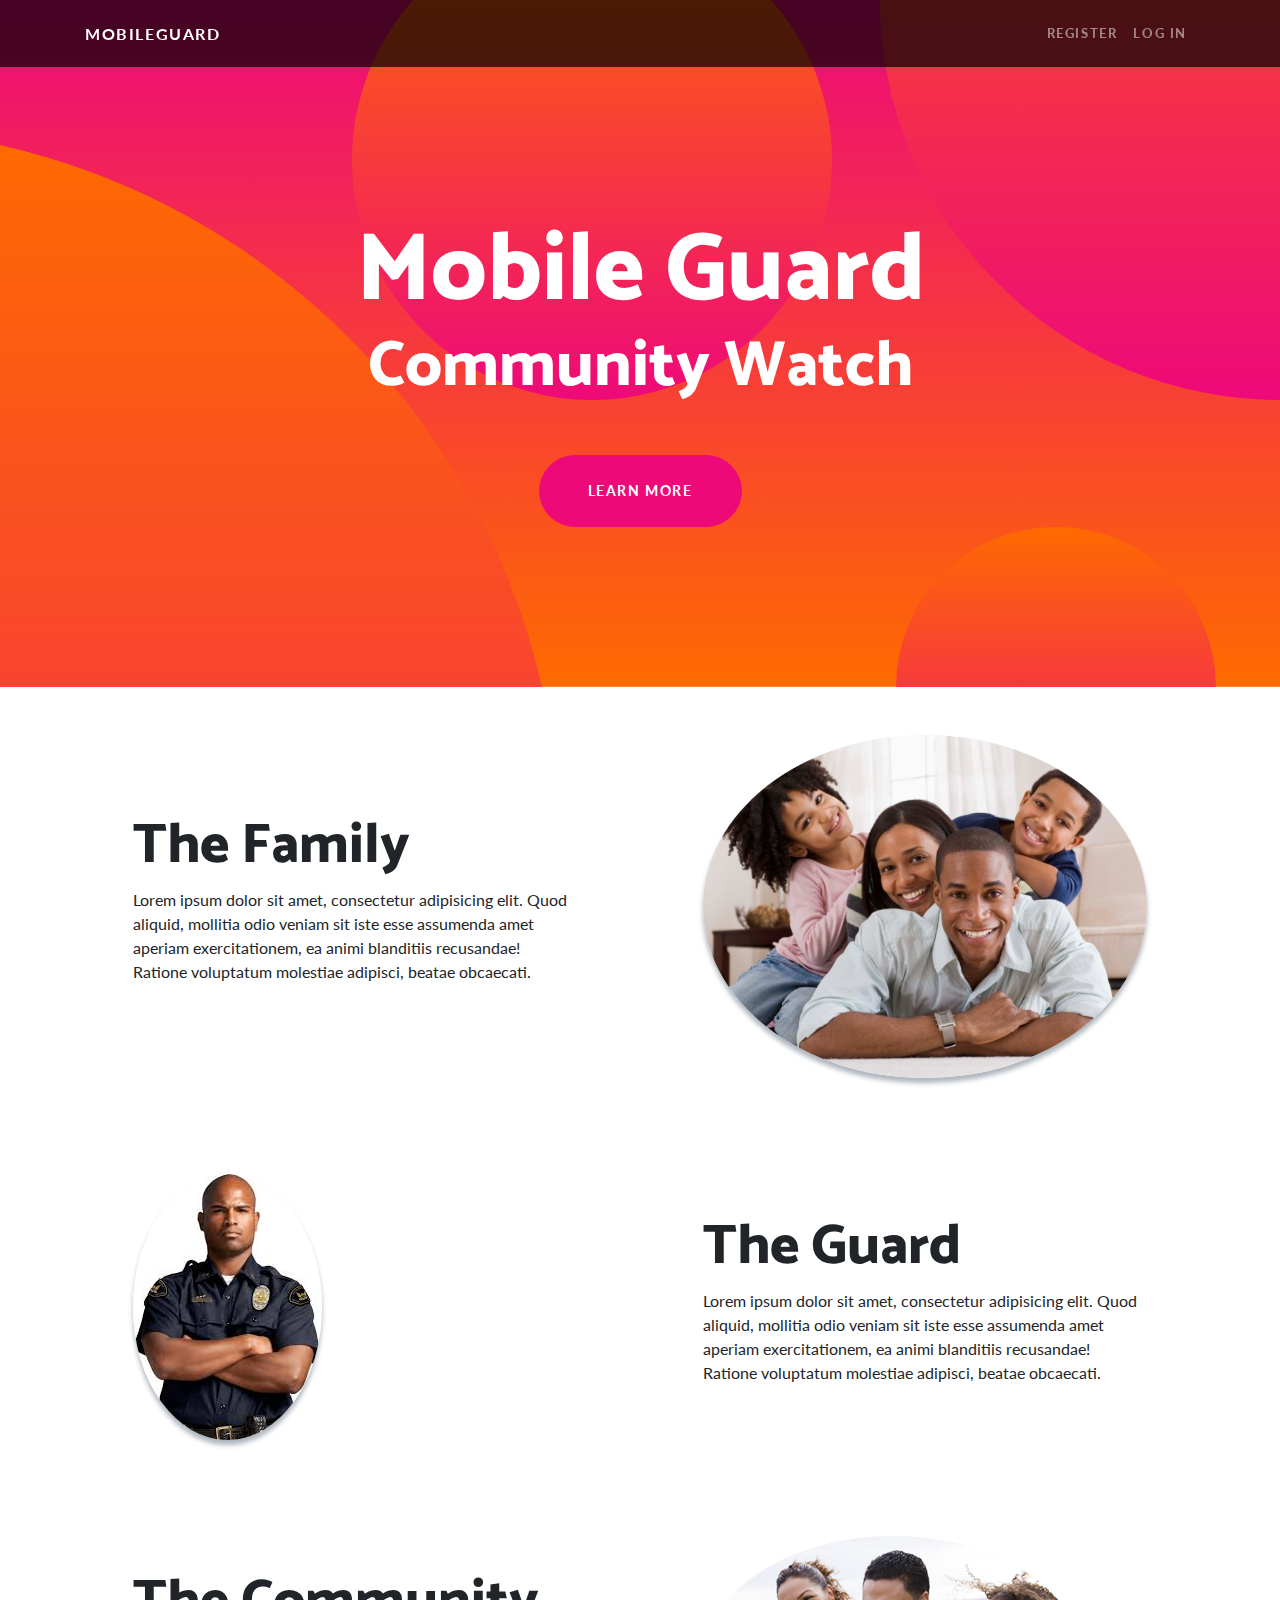
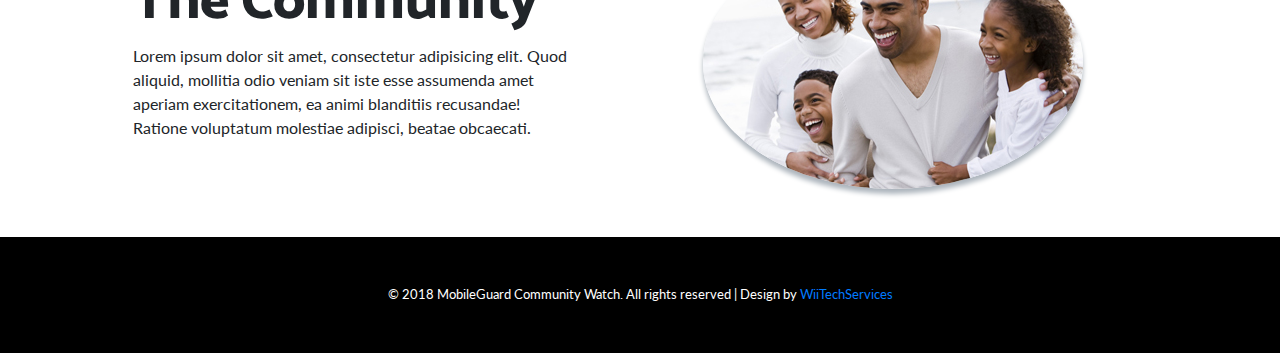
<file: index.html>
<!DOCTYPE html>
<html lang="en">

  <head>

    <meta charset="utf-8">
    <meta name="viewport" content="width=device-width, initial-scale=1, shrink-to-fit=no">
    <meta name="description" content="">
    <meta name="author" content="">

    <title>MobileGuard</title>

    <link rel="icon" href="favicon.png">

    <!-- Bootstrap core CSS -->
    <link href="vendor/bootstrap/css/bootstrap.min.css" rel="stylesheet">

    <!-- Custom fonts for this template -->
    <link href="https://fonts.googleapis.com/css?family=Catamaran:100,200,300,400,500,600,700,800,900" rel="stylesheet">
    <link href="https://fonts.googleapis.com/css?family=Lato:100,100i,300,300i,400,400i,700,700i,900,900i" rel="stylesheet">

    <!-- Custom styles for this template -->
    <link href="css/one-page-wonder.min.css" rel="stylesheet">

    <!-- Main stylesheet -->
    <link rel="stylesheet" href="css/main.css">

  </head>

  <body>

    <!-- Navigation -->
    <nav class="navbar navbar-expand-lg navbar-dark navbar-custom fixed-top">
      <div class="container">
        <a class="navbar-brand" href="#">MobileGuard</a>
        <button class="navbar-toggler" type="button" data-toggle="collapse" data-target="#navbarResponsive" aria-controls="navbarResponsive" aria-expanded="false" aria-label="Toggle navigation">
          <span class="navbar-toggler-icon"></span>
        </button>
        <div class="collapse navbar-collapse" id="navbarResponsive">
          <ul class="navbar-nav ml-auto">
            <li class="nav-item">
              <a class="nav-link" href="register.html">Register</a>
            </li>
            <li class="nav-item">
              <a class="nav-link" href="login.html">Log In</a>
            </li>
          </ul>
        </div>
      </div>
    </nav>

    <header class="masthead text-center text-white">
      <div class="masthead-content">
        <div class="container">
          <h1 class="masthead-heading mb-0">Mobile Guard</h1>
          <h2 class="masthead-subheading mb-0">Community Watch</h2>
          <a href="#head-start" class="btn btn-primary btn-xl rounded-pill mt-5">Learn More</a>
        </div>
      </div>
      <div class="bg-circle-1 bg-circle"></div>
      <div class="bg-circle-2 bg-circle"></div>
      <div class="bg-circle-3 bg-circle"></div>
      <div class="bg-circle-4 bg-circle"></div>
    </header>

    <section id="head-start">
      <div class="container">
        <div class="row align-items-center">
          <div class="col-lg-6 order-lg-2">
            <div class="p-5">
              <img class="img-fluid rounded-circle img-shadow" src="img/01.jpg" alt="">
            </div>
          </div>
          <div class="col-lg-6 order-lg-1">
            <div class="p-5">
              <h2 class="display-4">The Family</h2>
              <p>Lorem ipsum dolor sit amet, consectetur adipisicing elit. Quod aliquid, mollitia odio veniam sit iste esse assumenda amet aperiam exercitationem, ea animi blanditiis recusandae! Ratione voluptatum molestiae adipisci, beatae obcaecati.</p>
            </div>
          </div>
        </div>
      </div>
    </section>

    <section>
      <div class="container">
        <div class="row align-items-center">
          <div class="col-lg-6">
            <div class="p-5">
              <img class="img-fluid rounded-circle img-shadow" src="img/02.jpg" alt="">
            </div>
          </div>
          <div class="col-lg-6">
            <div class="p-5">
              <h2 class="display-4">The Guard</h2>
              <p>Lorem ipsum dolor sit amet, consectetur adipisicing elit. Quod aliquid, mollitia odio veniam sit iste esse assumenda amet aperiam exercitationem, ea animi blanditiis recusandae! Ratione voluptatum molestiae adipisci, beatae obcaecati.</p>
            </div>
          </div>
        </div>
      </div>
    </section>

    <section>
      <div class="container">
        <div class="row align-items-center">
          <div class="col-lg-6 order-lg-2">
            <div class="p-5">
              <img class="img-fluid rounded-circle img-shadow" src="img/03.jpg" alt="">
            </div>
          </div>
          <div class="col-lg-6 order-lg-1">
            <div class="p-5">
              <h2 class="display-4">The Community</h2>
              <p>Lorem ipsum dolor sit amet, consectetur adipisicing elit. Quod aliquid, mollitia odio veniam sit iste esse assumenda amet aperiam exercitationem, ea animi blanditiis recusandae! Ratione voluptatum molestiae adipisci, beatae obcaecati.</p>
            </div>
          </div>
        </div>
      </div>
    </section>

    <!-- Footer -->
    <footer class="py-5 bg-black">
      <div class="container">
        <p class="m-0 text-center text-white small">© 2018 MobileGuard Community Watch. All rights reserved | Design by <a href="https://wiitechservices.com.ng/" target="_blank">WiiTechServices</a></p>
      </div>
      <!-- /.container -->
    </footer>

    <!-- Bootstrap core JavaScript -->
    <script src="vendor/jquery/jquery.min.js"></script>
    <script src="vendor/bootstrap/js/bootstrap.bundle.min.js"></script>

  </body>

</html>
</file>
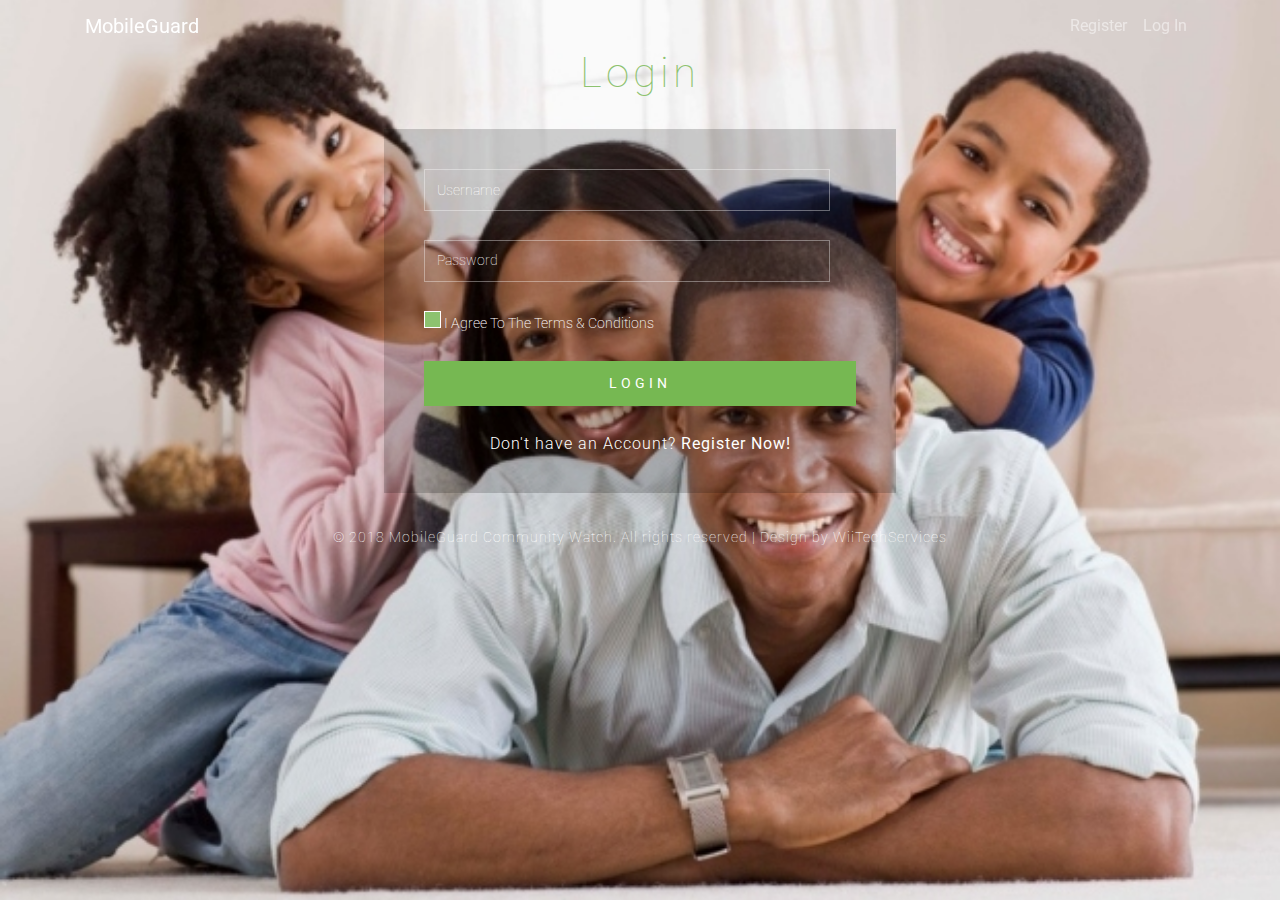
<file: login.html>
<!--
Author: Colorlib
Author URL: https://colorlib.com
License: Creative Commons Attribution 3.0 Unported
License URL: http://creativecommons.org/licenses/by/3.0/
-->
<!DOCTYPE html>
<html>
<head>
	<title>SignIn Form</title>
	<link rel="icon" href="favicon.png">
	<meta name="viewport" content="width=device-width, initial-scale=1">
	<meta http-equiv="Content-Type" content="text/html; charset=utf-8" />
	<script type="application/x-javascript"> addEventListener("load", function() { setTimeout(hideURLbar, 0); }, false); function hideURLbar(){ window.scrollTo(0,1); } </script>

	<!-- links -->
		<!-- Bootstrap core CSS -->
		<link href="vendor/bootstrap/css/bootstrap.min.css" rel="stylesheet">
		<!-- Custom Theme files -->
		<link href="css/loginstyle.css" rel="stylesheet" type="text/css" media="all" />
		<!-- web font -->
		<link href="//fonts.googleapis.com/css?family=Roboto:300,300i,400,400i,700,700i" rel="stylesheet">
	<!-- //links -->
</head>

<body>
	<!-- Navigation -->
	<nav class="navbar navbar-expand-lg navbar-dark navbar-custom fixed-top">
		<div class="container">
			<a class="navbar-brand" href="index.html">MobileGuard</a>
			<button class="navbar-toggler" type="button" data-toggle="collapse" data-target="#navbarResponsive" aria-controls="navbarResponsive" aria-expanded="false" aria-label="Toggle navigation">
			<span class="navbar-toggler-icon"></span>
			</button>
			<div class="collapse navbar-collapse" id="navbarResponsive">
			<ul class="navbar-nav ml-auto">
				<li class="nav-item">
				<a class="nav-link" href="register.html">Register</a>
				</li>
				<li class="nav-item">
				<a class="nav-link" href="login.html">Log In</a>
				</li>
			</ul>
			</div>
		</div>
	</nav>

	<!-- main -->
	<div class="main-w3layouts wrapper">
		<h1>Login</h1>

		<!-- form-area -->
		<div class="main-agileinfo">
			<div class="agileits-top">
				<form action="#" method="post">
          			<input class="text" type="text" name="Username" placeholder="Username" required="">
					<input class="text w3lpass" type="password" name="password" placeholder="Password" required="">
					<div class="wthree-text">
						<label class="anim">
							<input type="checkbox" class="checkbox" required="">
							<span>I Agree To The Terms & Conditions</span>
						</label>
						<div class="clear"> </div>
					</div>
					<input type="submit" value="LOGIN">
				</form>
				<p>Don't have an Account? <a href="register.html"> Register Now!</a></p>
			</div>
		</div>
		<!-- //form-area -->

		<!-- copyright -->
		<div class="colorlibcopy-agile">
			<p>© 2018 MobileGuard Community Watch. All rights reserved | Design by <a href="https://wiitechservices.com.ng/" target="_blank">WiiTechServices</a></p>
		</div>
    	<!-- //copyright -->
		
		<!-- bubbles -->
		<ul class="colorlib-bubbles">
      		<li></li>
			<li></li>
			<li></li>
			<li></li>
			<li></li>
			<li></li>
			<li></li>
			<li></li>
			<li></li>
			<li></li>
		</ul>
		<!-- //bubbles -->

	</div>
	<!-- //main -->
</body>
</html>
</file>
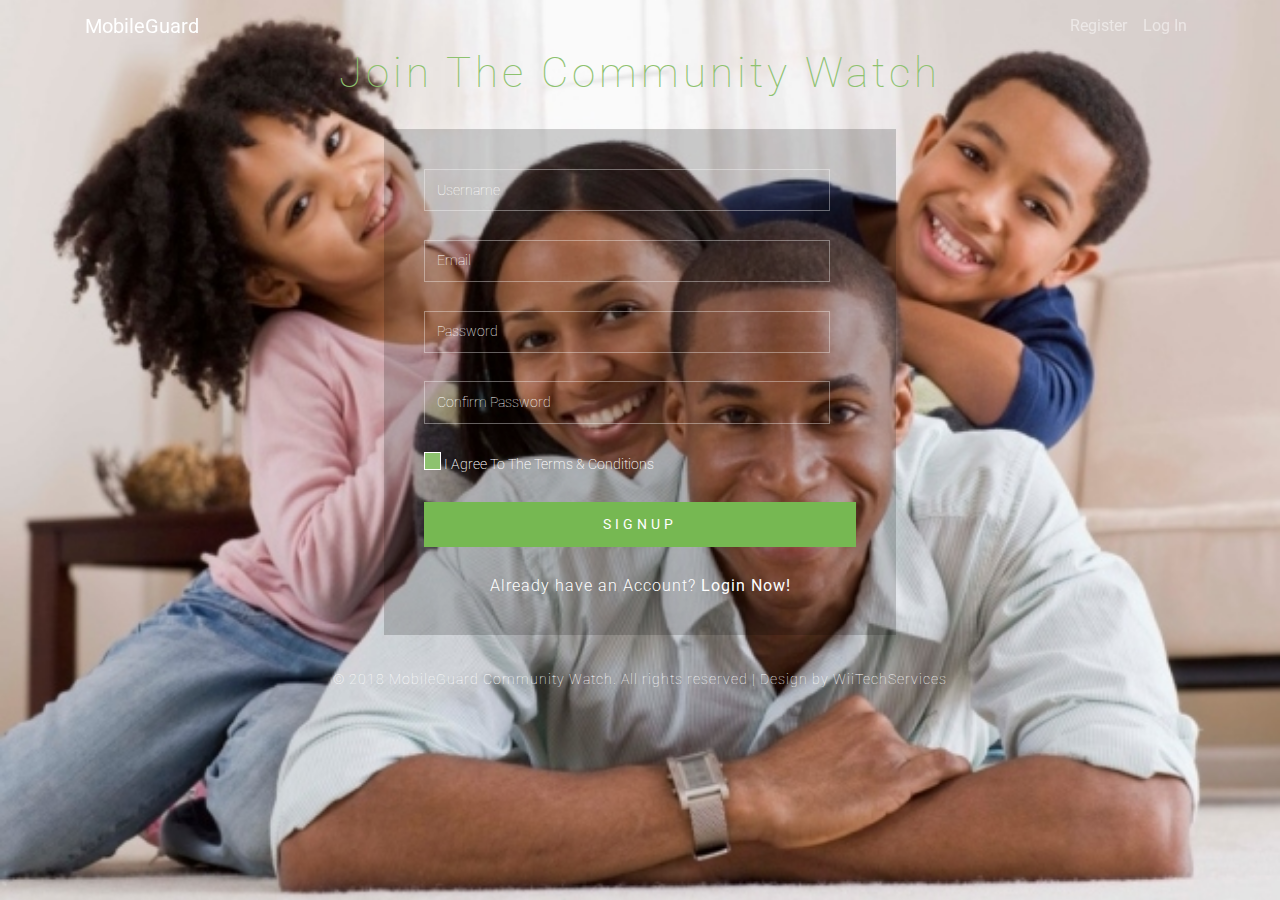
<file: register.html>
<!--
Author: Colorlib
Author URL: https://colorlib.com
License: Creative Commons Attribution 3.0 Unported
License URL: http://creativecommons.org/licenses/by/3.0/
-->
<!DOCTYPE html>
<html>
<head>
	<title>Join the Community Watch</title>
	<link rel="icon" href="favicon.png">
	<meta name="viewport" content="width=device-width, initial-scale=1">
	<meta http-equiv="Content-Type" content="text/html; charset=utf-8" />
	<script type="application/x-javascript"> addEventListener("load", function() { setTimeout(hideURLbar, 0); }, false); function hideURLbar(){ window.scrollTo(0,1); } </script>

	<!-- links -->
		<!-- Bootstrap core CSS -->
		<link href="vendor/bootstrap/css/bootstrap.min.css" rel="stylesheet">
		<!-- Custom Theme files -->
		<link href="css/loginstyle.css" rel="stylesheet" type="text/css" media="all" />
		<!-- web font -->
		<link href="//fonts.googleapis.com/css?family=Roboto:300,300i,400,400i,700,700i" rel="stylesheet">
	<!-- //links -->
</head>

<body>
	<!-- Navigation -->
	<nav class="navbar navbar-expand-lg navbar-dark navbar-custom fixed-top">
		<div class="container">
			<a class="navbar-brand" href="index.html">MobileGuard</a>
			<button class="navbar-toggler" type="button" data-toggle="collapse" data-target="#navbarResponsive" aria-controls="navbarResponsive" aria-expanded="false" aria-label="Toggle navigation">
			<span class="navbar-toggler-icon"></span>
			</button>
			<div class="collapse navbar-collapse" id="navbarResponsive">
			<ul class="navbar-nav ml-auto">
				<li class="nav-item">
				<a class="nav-link" href="register.html">Register</a>
				</li>
				<li class="nav-item">
				<a class="nav-link" href="login.html">Log In</a>
				</li>
			</ul>
			</div>
		</div>
	</nav>
	<!-- //navigation -->

	<!-- main -->
	<div class="main-w3layouts wrapper">
		<h1>Join the Community Watch</h1>

		<!-- form area -->
		<div class="main-agileinfo">
			<div class="agileits-top">
				<form action="#" method="post">
					<input class="text" type="text" name="Username" placeholder="Username" required="">
					<input class="text email" type="email" name="email" placeholder="Email" required="">
					<input class="text" type="password" name="password" placeholder="Password" required="">
					<input class="text w3lpass" type="password" name="password" placeholder="Confirm Password" required="">
					<div class="wthree-text">
						<label class="anim">
							<input type="checkbox" class="checkbox" required="">
							<span>I Agree To The Terms & Conditions</span>
						</label>
						<div class="clear"> </div>
					</div>
					<input type="submit" value="SIGNUP">
				</form>
				<p>Already have an Account? <a href="login.html"> Login Now!</a></p>
			</div>
		</div>
		<!-- //form area -->

		<!-- copyright -->
		<div class="colorlibcopy-agile">
            <p>© 2018 MobileGuard Community Watch. All rights reserved | Design by <a href="https://wiitechservices.com.ng/" target="_blank">WiiTechServices</a></p>
        </div>
		<!-- //copyright -->
		
		<!-- bubbles -->
		<ul class="colorlib-bubbles">
			<li></li>
			<li></li>
			<li></li>
			<li></li>
			<li></li>
			<li></li>
			<li></li>
			<li></li>
			<li></li>
			<li></li>
		</ul>
		<!-- //bubbles -->

	</div>
	<!-- //main -->
</body>
</html>
</file>
<file: css/main.css>
.img-shadow {
    box-shadow: 0 5px 5px 0 #adb5bd;
}
</file>
<file: css/one-page-wonder.min.css>
/*!
 * Start Bootstrap - One Page Wonder v5.0.0 (https://startbootstrap.com/template-overviews/one-page-wonder)
 * Copyright 2013-2018 Start Bootstrap
 * Licensed under MIT (https://github.com/BlackrockDigital/startbootstrap-one-page-wonder/blob/master/LICENSE)
 */body{font-family:Lato}h1,h2,h3,h4,h5,h6{font-family:Catamaran;font-weight:800!important}.btn-xl{text-transform:uppercase;padding:1.5rem 3rem;font-size:.9rem;font-weight:700;letter-spacing:.1rem}.bg-black{background-color:#000!important}.rounded-pill{border-radius:5rem}.navbar-custom{padding-top:1rem;padding-bottom:1rem;background-color:rgba(0,0,0,.7)}.navbar-custom .navbar-brand{text-transform:uppercase;font-size:1rem;letter-spacing:.1rem;font-weight:700}.navbar-custom .navbar-nav .nav-item .nav-link{text-transform:uppercase;font-size:.8rem;font-weight:700;letter-spacing:.1rem}header.masthead{position:relative;overflow:hidden;padding-top:calc(7rem + 72px);padding-bottom:7rem;background:-webkit-gradient(linear,left bottom,left top,from(#ff6a00),to(#ee0979));background:linear-gradient(0deg,#ff6a00 0,#ee0979 100%);background-repeat:no-repeat;background-position:center center;background-attachment:scroll;background-size:cover}header.masthead .masthead-content{z-index:1;position:relative}header.masthead .masthead-content .masthead-heading{font-size:4rem}header.masthead .masthead-content .masthead-subheading{font-size:2rem}header.masthead .bg-circle{z-index:0;position:absolute;border-radius:100%;background:-webkit-gradient(linear,left bottom,left top,from(#ee0979),to(#ff6a00));background:linear-gradient(0deg,#ee0979 0,#ff6a00 100%)}header.masthead .bg-circle-1{height:90rem;width:90rem;bottom:-55rem;left:-55rem}header.masthead .bg-circle-2{height:50rem;width:50rem;top:-25rem;right:-25rem}header.masthead .bg-circle-3{height:20rem;width:20rem;bottom:-10rem;right:5%}header.masthead .bg-circle-4{height:30rem;width:30rem;top:-5rem;right:35%}@media (min-width:992px){header.masthead{padding-top:calc(10rem + 55px);padding-bottom:10rem}header.masthead .masthead-content .masthead-heading{font-size:6rem}header.masthead .masthead-content .masthead-subheading{font-size:4rem}}.bg-primary{background-color:#ee0979!important}.btn-primary{background-color:#ee0979;border-color:#ee0979}.btn-primary:active,.btn-primary:focus,.btn-primary:hover{background-color:#bd0760!important;border-color:#bd0760!important}.btn-primary:focus{-webkit-box-shadow:0 0 0 .2rem rgba(238,9,121,.5);box-shadow:0 0 0 .2rem rgba(238,9,121,.5)}.btn-secondary{background-color:#ff6a00;border-color:#ff6a00}.btn-secondary:active,.btn-secondary:focus,.btn-secondary:hover{background-color:#c50!important;border-color:#c50!important}.btn-secondary:focus{-webkit-box-shadow:0 0 0 .2rem rgba(255,106,0,.5);box-shadow:0 0 0 .2rem rgba(255,106,0,.5)}
</file>
<file: css/loginstyle.css>
/*--
Author: Colorlib
Author URL: https://colorlib.com
License: Creative Commons Attribution 3.0 Unported
License URL: http://creativecommons.org/licenses/by/3.0/
--*/
/*-- reset --*/
html, body, div, span, applet, object, iframe, h1, h2, h3, h4, h5, h6, p, blockquote, pre, a, abbr, acronym, address, big, cite, code, del, dfn, em, img, ins, kbd, q, s, samp, small, strike, strong, sub, sup, tt, var, b, u, i, dl, dt, dd, ol, nav ul, nav li, fieldset, form, label, legend, table, caption, tbody, tfoot, thead, tr, th, td, article, aside, canvas, details, embed, figure, figcaption, footer, header, hgroup, menu, nav, output, ruby, section, summary, time, mark, audio, video {
    margin: 0;
    padding: 0;
    border: 0;
    font-size: 100%;
    font: inherit;
    vertical-align: baseline;
  }
  
  article, aside, details, figcaption, figure, footer, header, hgroup, menu, nav, section {
    display: block;
  }
  
  ol, ul {
    list-style: none;
    margin: 0px;
    padding: 0px;
  }
  
  blockquote, q {
    quotes: none;
  }
  
  blockquote:before, blockquote:after, q:before, q:after {
    content: '';
    content: none;
  }
  
  table {
    border-collapse: collapse;
    border-spacing: 0;
  }
  
  /*-- start editing from here --*/
  a {
    text-decoration: none;
  }
  
  .txt-rt {
    text-align: right;
  }
  
  /* text align right */
  .txt-lt {
    text-align: left;
  }
  
  /* text align left */
  .txt-center {
    text-align: center;
  }
  
  /* text align center */
  .float-rt {
    float: right;
  }
  
  /* float right */
  .float-lt {
    float: left;
  }
  
  /* float left */
  .clear {
    clear: both;
  }
  
  /* clear float */
  .pos-relative {
    position: relative;
  }
  
  /* Position Relative */
  .pos-absolute {
    position: absolute;
  }
  
  /* Position Absolute */
  .vertical-base {
    vertical-align: baseline;
  }
  
  /* vertical align baseline */
  .vertical-top {
    vertical-align: top;
  }
  
  /* vertical align top */
  nav.vertical ul li {
    display: block;
  }
  
  /* vertical menu */
  nav.horizontal ul li {
    display: inline-block;
  }
  
  /* horizontal menu */
  img {
    max-width: 100%;
  }
  
  /*-- end reset --*/
  body {
    background: #76b852;
    /* fallback for old browsers */
    background: -webkit-linear-gradient(to top, #76b852, #8DC26F);
    background: -moz-linear-gradient(to top, #76b852, #8DC26F);
    background: -o-linear-gradient(to top, #76b852, #8DC26F);
    background: linear-gradient(to top, #76b852, #8DC26F);
    background-image: url("../images/family.jpg");
    background-position: center;
    background-size: cover;
    background-attachment: fixed;
    font-family: 'Roboto', sans-serif;
  }
  
  h1 {
    font-size: 3em;
    text-align: center;
    color: #8DC26F;
    font-weight: 100;
    text-transform: capitalize;
    letter-spacing: 4px;
    font-family: 'Roboto', sans-serif;
  }
  
  /*-- main --*/
  .main-w3layouts {
    padding: 3em 0 1em;
  }
  
  .main-agileinfo {
    width: 35%;
    margin: 3em auto;
    background: rgba(0, 0, 0, 0.18);
    background-size: cover;
  }
  
  .agileits-top {
    padding: 3em;
  }
  
  input[type="text"], input[type="email"], input[type="password"] {
    font-size: 0.9em;
    color: #fff;
    font-weight: 100;
    width: 94.5%;
    display: block;
    border: none;
    padding: 0.8em;
    border: solid 1px rgba(255, 255, 255, 0.37);
    -webkit-transition: all 0.3s cubic-bezier(0.64, 0.09, 0.08, 1);
    transition: all 0.3s cubic-bezier(0.64, 0.09, 0.08, 1);
    background: -webkit-linear-gradient(top, rgba(255, 255, 255, 0) 96%, #fff 4%);
    background: linear-gradient(to bottom, rgba(255, 255, 255, 0) 96%, #fff 4%);
    background-position: -800px 0;
    background-size: 100%;
    background-repeat: no-repeat;
    color: #fff;
    font-family: 'Roboto', sans-serif;
  }
  
  input.email, input.text.w3lpass {
    margin: 2em 0;
  }
  
  .text:focus, .text:valid {
    box-shadow: none;
    outline: none;
    background-position: 0 0;
  }
  
  .text:focus::-webkit-input-placeholder, .text:valid::-webkit-input-placeholder {
    color: rgba(255, 255, 255, 0.7);
    font-size: .9em;
    -webkit-transform: translateY(-30px);
    -moz-transform: translateY(-30px);
    -o-transform: translateY(-30px);
    -ms-transform: translateY(-30px);
    transform: translateY(-30px);
    visibility: visible !important;
  }
  
  ::-webkit-input-placeholder {
    color: #fff;
    font-weight: 100;
  }
  
  :-moz-placeholder {
    /* Firefox 18- */
    color: #fff;
  }
  
  ::-moz-placeholder {
    /* Firefox 19+ */
    color: #fff;
  }
  
  :-ms-input-placeholder {
    color: #fff;
  }
  
  input[type="submit"] {
    font-size: .9em;
    color: #fff;
    background: #76b852;
    outline: none;
    border: 1px solid #76b852;
    cursor: pointer;
    padding: 0.9em;
    -webkit-appearance: none;
    width: 100%;
    margin: 2em 0;
    letter-spacing: 4px;
  }
  
  input[type="submit"]:hover {
    -webkit-transition: .5s all;
    -moz-transition: .5s all;
    -o-transition: .5s all;
    -ms-transition: .5s all;
    transition: .5s all;
    background: #8DC26F;
  }
  
  .agileits-top p {
    font-size: 1em;
    color: #fff;
    text-align: center;
    letter-spacing: 1px;
    font-weight: 300;
  }
  
  .agileits-top p a {
    color: #fff;
    -webkit-transition: .5s all;
    -moz-transition: .5s all;
    transition: .5s all;
    font-weight: 400;
  }
  
  .agileits-top p a:hover {
    color: #76b852;
  }
  
  /*-- //main --*/
  /*-- checkbox --*/
  .wthree-text label {
    font-size: 0.9em;
    color: #fff;
    font-weight: 200;
    cursor: pointer;
    position: relative;
  }
  
  input.checkbox {
    background: #8DC26F;
    cursor: pointer;
    width: 1.2em;
    height: 1.2em;
  }
  
  input.checkbox:before {
    content: "";
    position: absolute;
    width: 1.2em;
    height: 1.2em;
    background: inherit;
    cursor: pointer;
  }
  
  input.checkbox:after {
    content: "";
    position: absolute;
    top: 0px;
    left: 0;
    z-index: 1;
    width: 1.2em;
    height: 1.2em;
    border: 1px solid #fff;
    -webkit-transition: .4s ease-in-out;
    -moz-transition: .4s ease-in-out;
    -o-transition: .4s ease-in-out;
    transition: .4s ease-in-out;
  }
  
  input.checkbox:checked:after {
    -webkit-transform: rotate(-45deg);
    -moz-transform: rotate(-45deg);
    -o-transform: rotate(-45deg);
    -ms-transform: rotate(-45deg);
    transform: rotate(-45deg);
    height: .5rem;
    border-color: #fff;
    border-top-color: transparent;
    border-right-color: transparent;
  }
  
  .anim input.checkbox:checked:after {
    -webkit-transform: rotate(-45deg);
    -moz-transform: rotate(-45deg);
    -o-transform: rotate(-45deg);
    -ms-transform: rotate(-45deg);
    transform: rotate(-45deg);
    height: .5rem;
    border-color: transparent;
    border-right-color: transparent;
    animation: .4s rippling .4s ease;
    animation-fill-mode: forwards;
  }
  
  @keyframes rippling {
    50% {
      border-left-color: #fff;
    }
  
    100% {
      border-bottom-color: #fff;
      border-left-color: #fff;
    }
  }
  
  /*-- //checkbox --*/
  /*-- copyright --*/
  .colorlibcopy-agile {
    margin: 2em 0 1em;
    text-align: center;
  }
  
  .colorlibcopy-agile p {
    font-size: .9em;
    color: #fff;
    line-height: 1.8em;
    letter-spacing: 1px;
    font-weight: 100;
  }
  
  .colorlibcopy-agile p a {
    color: #fff;
    transition: 0.5s all;
    -webkit-transition: 0.5s all;
    -moz-transition: 0.5s all;
    -o-transition: 0.5s all;
    -ms-transition: 0.5s all;
  }
  
  .colorlibcopy-agile p a:hover {
    color: #000;
  }
  
  /*-- //copyright --*/
  .wrapper {
    position: relative;
    overflow: hidden;
  }
  
  .colorlib-bubbles {
    position: absolute;
    top: 0;
    left: 0;
    width: 100%;
    height: 100%;
    z-index: -1;
  }
  
  .colorlib-bubbles li {
    position: absolute;
    list-style: none;
    display: block;
    width: 40px;
    height: 40px;
    background-color: rgba(255, 255, 255, 0.15);
    bottom: -160px;
    -webkit-animation: square 20s infinite;
    -moz-animation: square 250s infinite;
    -o-animation: square 20s infinite;
    -ms-animation: square 20s infinite;
    animation: square 20s infinite;
    -webkit-transition-timing-function: linear;
    -moz-transition-timing-function: linear;
    -o-transition-timing-function: linear;
    -ms-transition-timing-function: linear;
    transition-timing-function: linear;
    -webkit-border-radius: 50%;
    -moz-border-radius: 50%;
    -o-border-radius: 50%;
    -ms-border-radius: 50%;
    border-radius: 50%;
  }
  
  .colorlib-bubbles li:nth-child(1) {
    left: 10%;
  }
  
  .colorlib-bubbles li:nth-child(2) {
    left: 20%;
    width: 80px;
    height: 80px;
    -webkit-animation-delay: 2s;
    -moz-animation-delay: 2s;
    -o-animation-delay: 2s;
    -ms-animation-delay: 2s;
    animation-delay: 2s;
    -webkit-animation-duration: 17s;
    -moz-animation-duration: 17s;
    -o-animation-duration: 17s;
    animation-duration: 17s;
  }
  
  .colorlib-bubbles li:nth-child(3) {
    left: 25%;
    -webkit-animation-delay: 4s;
    -moz-animation-delay: 4s;
    -o-animation-delay: 4s;
    -ms-animation-delay: 4s;
    animation-delay: 4s;
  }
  
  .colorlib-bubbles li:nth-child(4) {
    left: 40%;
    width: 60px;
    height: 60px;
    -webkit-animation-duration: 22s;
    -moz-animation-duration: 22s;
    -o-animation-duration: 22s;
    -ms-animation-duration: 22s;
    animation-duration: 22s;
    background-color: rgba(255, 255, 255, 0.25);
  }
  
  .colorlib-bubbles li:nth-child(5) {
    left: 70%;
  }
  
  .colorlib-bubbles li:nth-child(6) {
    left: 80%;
    width: 120px;
    height: 120px;
    -webkit-animation-delay: 3s;
    -moz-animation-delay: 3s;
    -o-animation-delay: 3s;
    -ms-animation-delay: 3s;
    animation-delay: 3s;
    background-color: rgba(255, 255, 255, 0.2);
  }
  
  .colorlib-bubbles li:nth-child(7) {
    left: 32%;
    width: 160px;
    height: 160px;
    -webkit-animation-delay: 7s;
    -moz-animation-delay: 7s;
    -o-animation-delay: 7s;
    -ms-animation-delay: 7s;
    animation-delay: 7s;
  }
  
  .colorlib-bubbles li:nth-child(8) {
    left: 55%;
    width: 20px;
    height: 20px;
    -webkit-animation-delay: 15s;
    -moz-animation-delay: 15s;
    animation-delay: 15s;
    -webkit-animation-duration: 40s;
    -moz-animation-duration: 40s;
    animation-duration: 40s;
  }
  
  .colorlib-bubbles li:nth-child(9) {
    left: 25%;
    width: 10px;
    height: 10px;
    -webkit-animation-delay: 2s;
    animation-delay: 2s;
    -webkit-animation-duration: 40s;
    animation-duration: 40s;
    background-color: rgba(255, 255, 255, 0.3);
  }
  
  .colorlib-bubbles li:nth-child(10) {
    left: 90%;
    width: 160px;
    height: 160px;
    -webkit-animation-delay: 11s;
    animation-delay: 11s;
  }
  
  @-webkit-keyframes square {
    0% {
      -webkit-transform: translateY(0);
      -moz-transform: translateY(0);
      -o-transform: translateY(0);
      -ms-transform: translateY(0);
      transform: translateY(0);
    }
  
    100% {
      -webkit-transform: translateY(-700px) rotate(600deg);
      -moz-transform: translateY(-700px) rotate(600deg);
      -o-transform: translateY(-700px) rotate(600deg);
      -ms-transform: translateY(-700px) rotate(600deg);
      transform: translateY(-700px) rotate(600deg);
    }
  }
  
  @keyframes square {
    0% {
      -webkit-transform: translateY(0);
      -moz-transform: translateY(0);
      -o-transform: translateY(0);
      -ms-transform: translateY(0);
      transform: translateY(0);
    }
  
    100% {
      -webkit-transform: translateY(-700px) rotate(600deg);
      -moz-transform: translateY(-700px) rotate(600deg);
      -o-transform: translateY(-700px) rotate(600deg);
      -ms-transform: translateY(-700px) rotate(600deg);
      transform: translateY(-700px) rotate(600deg);
    }
  }
  
  /*-- responsive-design --*/
  @media(max-width:1440px) {
    input[type="text"], input[type="email"], input[type="password"] {
      width: 94%;
    }
  }
  
  @media(max-width:1366px) {
    h1 {
      font-size: 2.6em;
    }
  
    .agileits-top {
      padding: 2.5em;
    }
  
    .main-agileinfo {
      margin: 2em auto;
    }
  
    .main-agileinfo {
      width: 36%;
    }
  }
  
  @media(max-width:1280px) {
    .main-agileinfo {
      width: 40%;
    }
  }
  
  @media(max-width:1080px) {
    .main-agileinfo {
      width: 46%;
    }
  }
  
  @media(max-width:1024px) {
    .main-agileinfo {
      width: 49%;
    }
  }
  
  @media(max-width:991px) {
    h1 {
      font-size: 2.4em;
    }
  
    .main-w3layouts {
      padding: 2em 0 1em;
    }
  }
  
  @media(max-width:900px) {
    .main-agileinfo {
      width: 58%;
    }
  
    input[type="text"], input[type="email"], input[type="password"] {
      width: 93%;
    }
  }
  
  @media(max-width:800px) {
    h1 {
      font-size: 2.2em;
    }
  }
  
  @media(max-width:736px) {
    .main-agileinfo {
      width: 62%;
    }
  }
  
  @media(max-width:667px) {
    .main-agileinfo {
      width: 67%;
    }
  }
  
  @media(max-width:600px) {
    .agileits-top {
      padding: 2.2em;
    }
  
    input.email, input.text.w3lpass {
      margin: 1.5em 0;
    }
  
    input[type="submit"] {
      margin: 2em 0;
    }
  
    h1 {
      font-size: 2em;
      letter-spacing: 3px;
    }
  }
  
  @media(max-width:568px) {
    .main-agileinfo {
      width: 75%;
    }
  
    .colorlibcopy-agile p {
      padding: 0 2em;
    }
  }
  
  @media(max-width:480px) {
    h1 {
      font-size: 1.8em;
      letter-spacing: 3px;
    }
  
    .agileits-top {
      padding: 1.8em;
    }
  
    input[type="text"], input[type="email"], input[type="password"] {
      width: 91%;
    }
  
    .agileits-top p {
      font-size: 0.9em;
    }
  }
  
  @media(max-width:414px) {
    h1 {
      font-size: 1.8em;
      letter-spacing: 2px;
    }
  
    .main-agileinfo {
      width: 85%;
      margin: 1.5em auto;
    }
  
    .text:focus, .text:valid {
      background-position: 0 0px;
    }
  
    .wthree-text ul li, .wthree-text ul li:nth-child(2) {
      display: block;
      float: none;
    }
  
    .wthree-text ul li:nth-child(2) {
      margin-top: 1.5em;
    }
  
    input[type="submit"] {
      margin: 2em 0 1.5em;
      letter-spacing: 3px;
    }
  
    input[type="submit"] {
      margin: 2em 0 1.5em;
    }
  
    .colorlibcopy-agile {
      margin: 1em 0 1em;
    }
  }
  
  @media(max-width:384px) {
    .main-agileinfo {
      width: 88%;
    }
  
    .colorlibcopy-agile p {
      padding: 0 1em;
    }
  }
  
  @media(max-width:375px) {
    .agileits-top p {
      letter-spacing: 0px;
    }
  }
  
  @media(max-width:320px) {
    .main-w3layouts {
      padding: 1.5em 0 0;
    }
  
    .agileits-top {
      padding: 1.2em;
    }
  
    .colorlibcopy-agile {
      margin: 0 0 1em;
    }
  
    input[type="text"], input[type="email"], input[type="password"] {
      width: 89.5%;
      font-size: 0.85em;
    }
  
    h1 {
      font-size: 1.7em;
      letter-spacing: 0px;
    }
  
    .main-agileinfo {
      width: 92%;
      margin: 1em auto;
    }
  
    .text:focus, .text:valid {
      background-position: 0 0px;
    }
  
    input[type="submit"] {
      margin: 1.5em 0;
      padding: 0.8em;
      font-size: .85em;
    }
  
    .colorlibcopy-agile p {
      font-size: .85em;
    }
  
    .wthree-text label {
      font-size: 0.85em;
    }
  
    .main-w3layouts {
      padding: 1em 0 0;
    }
  }
</file>
